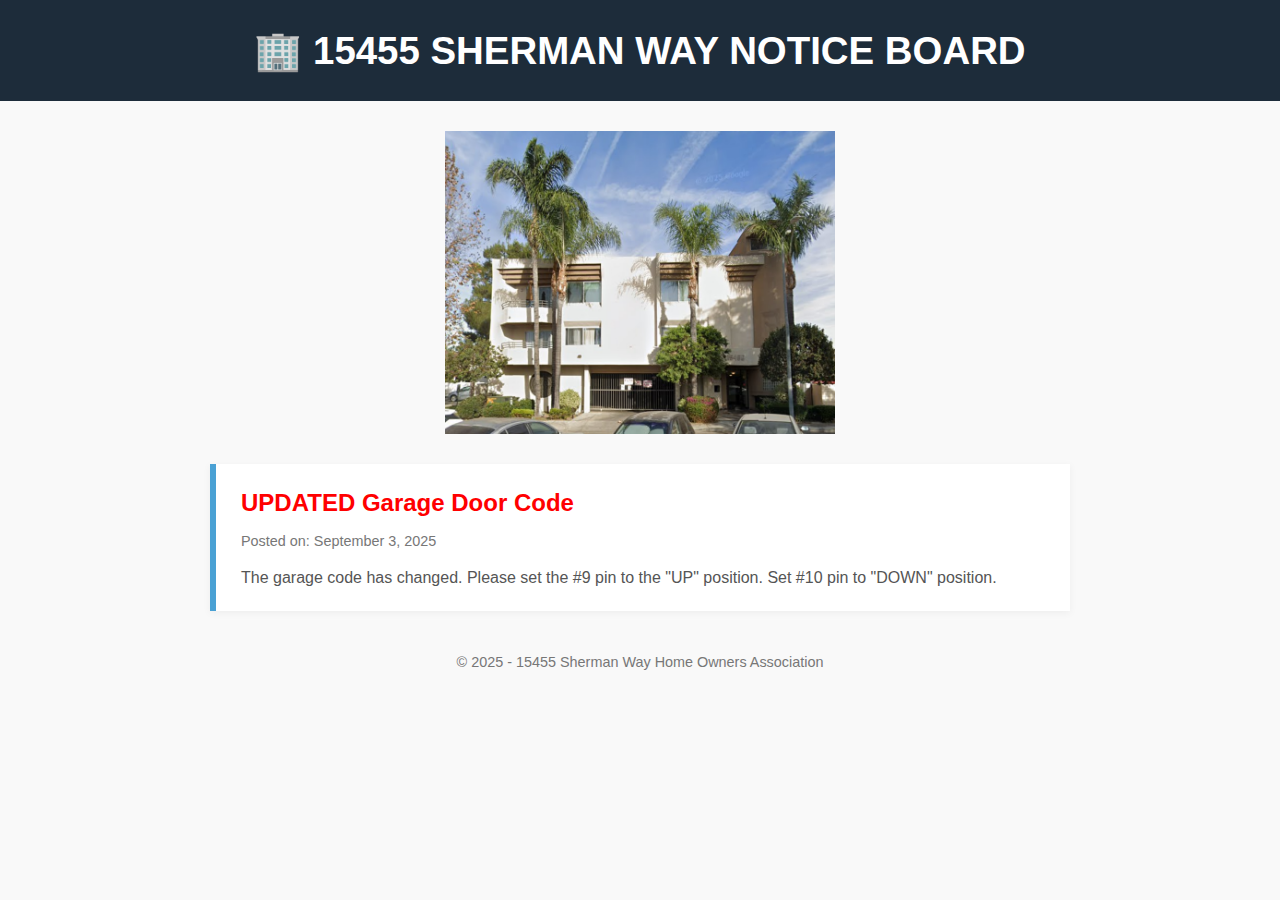
<file: index.html>
<!DOCTYPE html>
<html lang="en">
<head>
  <meta charset="UTF-8">
  <meta name="viewport" content="width=device-width, initial-scale=1">
  <link rel="stylesheet" href="./styles.css">
  <title>15455 Sherman Way Notice Board</title>
  
</head>
<body>

  <header>
    <h1>🏢 15455 Sherman Way Notice Board</h1>
  </header>


  <div class="container">
    <img src="./assets/building.png" alt="Exterior 15455 sherman way apartment building. A beige three story apartment complex with palm trees.">
  </div>


  <div class="container">
    <div class="notice">
      <h2 style="color: red;">UPDATED Garage Door Code</h2>
      <div class="date">Posted on: September 3, 2025</div>
      <p>The garage code has changed. Please set the #9 pin to the "UP" position. Set #10 pin to "DOWN" position.</p>
    </div>

    <!-- <div class="notice">
      <h2>Annual General Meeting (AGM)</h2>
      <div class="date">Posted on: August 30, 2025</div>
      <p>The AGM will be held in the community hall on September 10 at 6:00 PM. All residents are encouraged to attend.</p>
    </div> -->

    <!-- Add more notices below -->
    <!-- Example:
    <div class="notice">
      <h2>Notice Title</h2>
      <div class="date">Posted on: Date</div>
      <p>Notice content goes here.</p>
    </div>
    -->

  </div>

  <footer>
    &copy; 2025 - 15455 Sherman Way Home Owners Association
  </footer>

</body>
</html>
</file>
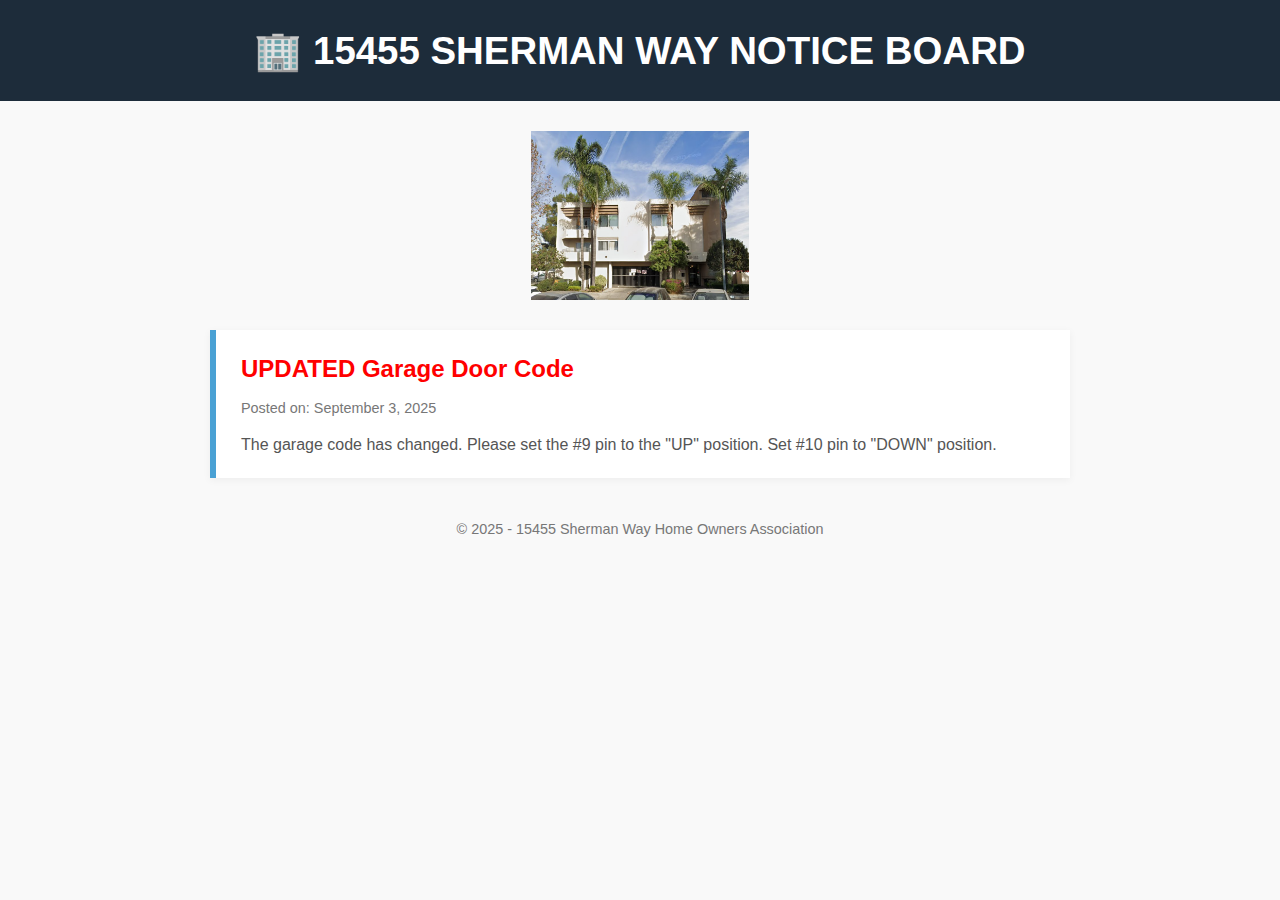
<file: 15455 Website/index.html>
<!DOCTYPE html>
<html lang="en">
<head>
  <meta charset="UTF-8">
  <meta name="viewport" content="width=device-width, initial-scale=1">
  <link rel="stylesheet" href="./styles.css">
  <title>15455 Sherman Way Notice Board</title>
  
</head>
<body>

  <header>
    <h1>🏢 15455 Sherman Way Notice Board</h1>
  </header>


  <div class="container">
    <img src="./assets/building.png" alt="Exterior 15455 sherman way apartment building. A beige three story apartment complex with palm trees.">
  </div>


  <div class="container">
    <div class="notice">
      <h2 style="color: red;">UPDATED Garage Door Code</h2>
      <div class="date">Posted on: September 3, 2025</div>
      <p>The garage code has changed. Please set the #9 pin to the "UP" position. Set #10 pin to "DOWN" position.</p>
    </div>

    <!-- <div class="notice">
      <h2>Annual General Meeting (AGM)</h2>
      <div class="date">Posted on: August 30, 2025</div>
      <p>The AGM will be held in the community hall on September 10 at 6:00 PM. All residents are encouraged to attend.</p>
    </div> -->

    <!-- Add more notices below -->
    <!-- Example:
    <div class="notice">
      <h2>Notice Title</h2>
      <div class="date">Posted on: Date</div>
      <p>Notice content goes here.</p>
    </div>
    -->

  </div>

  <footer>
    &copy; 2025 - 15455 Sherman Way Home Owners Association
  </footer>

</body>
</html>
</file>
<file: styles.css>
/* Reset & Base Styles */
* {
  margin: 0;
  padding: 0;
  box-sizing: border-box;
}
body {
  font-family: 'Helvetica Neue', Helvetica, Arial, sans-serif;
  background-color: #f9f9f9;
  color: #333;
  line-height: 1.6;
}
a {
  color: inherit;
  text-decoration: none;
}
ul {
  list-style: none;
}

/* Header */
header {
  background-color: #1d2c3a;
  color: #fff;
  padding: 20px;
  text-align: center;
}
header h1 {
  font-size: 2.4rem;
  font-weight: bold;
  text-transform: uppercase;
}

/* Navigation Bar (if added later) */
.navbar {
  display: flex;
  justify-content: center;
  gap: 30px;
  background-color: #1d2c3a;
  padding: 10px 0;
}
.navbar a {
  color: #fff;
  font-size: 1rem;
  padding: 8px 12px;
}
.navbar a:hover {
  background-color: #2e3e52;
  border-radius: 4px;
}

/* Notice Container */
.container {
  max-width: 900px;
  margin: 30px auto;
  padding: 0 20px;
}

.container img {
  display: block;  
  max-width: 50%;
  margin: 30px auto;
  padding: 0 20px;
}

/* Individual Notice Styling */
.notice {
  background-color: #fff;
  border-left: 6px solid #4aa1d4;
  margin-bottom: 25px;
  padding: 20px 25px;
  box-shadow: 0 2px 8px rgba(0, 0, 0, 0.05);
  transition: transform 0.2s, box-shadow 0.2s;
}
.notice:hover {
  transform: translateY(-3px);
  box-shadow: 0 4px 12px rgba(0,0,0,0.1);
}
.notice h2 {
  font-size: 1.5rem;
  margin-bottom: 8px;
  color: #1d2c3a;
}
.notice .date {
  font-size: 0.9rem;
  color: #777;
  margin-bottom: 12px;
}
.notice p {
  font-size: 1rem;
  color: #555;
}


/* Button (e.g. link to a notice detail or more info) */
button, .btn {
  background-color: #4aa1d4;
  color: #fff;
  border: none;
  padding: 12px 20px;
  font-size: 1rem;
  border-radius: 4px;
  cursor: pointer;
  transition: background-color 0.2s;
}
button:hover, .btn:hover {
  background-color: #3b8cb4;
}

/* Footer */
footer {
  text-align: center;
  margin: 40px 0 20px;
  color: #777;
  font-size: 0.9rem;
}

/* Responsive Adjustments */
@media (max-width: 600px) {
  header h1 {
    font-size: 1.8rem;
  }
  .container {
    padding: 0 15px;
  }
  .notice h2 {
    font-size: 1.3rem;
  }
}
</file>
<file: 15455 Website/styles.css>
/* Reset & Base Styles */
* {
  margin: 0;
  padding: 0;
  box-sizing: border-box;
}
body {
  font-family: 'Helvetica Neue', Helvetica, Arial, sans-serif;
  background-color: #f9f9f9;
  color: #333;
  line-height: 1.6;
}
a {
  color: inherit;
  text-decoration: none;
}
ul {
  list-style: none;
}

/* Header */
header {
  background-color: #1d2c3a;
  color: #fff;
  padding: 20px;
  text-align: center;
}
header h1 {
  font-size: 2.4rem;
  font-weight: bold;
  text-transform: uppercase;
}

/* Navigation Bar (if added later) */
.navbar {
  display: flex;
  justify-content: center;
  gap: 30px;
  background-color: #1d2c3a;
  padding: 10px 0;
}
.navbar a {
  color: #fff;
  font-size: 1rem;
  padding: 8px 12px;
}
.navbar a:hover {
  background-color: #2e3e52;
  border-radius: 4px;
}

/* Notice Container */
.container {
  max-width: 900px;
  margin: 30px auto;
  padding: 0 20px;
}

.container img {
  display: block;  
  max-width: 30%;
  margin: 30px auto;
  padding: 0 20px;
}

/* Individual Notice Styling */
.notice {
  background-color: #fff;
  border-left: 6px solid #4aa1d4;
  margin-bottom: 25px;
  padding: 20px 25px;
  box-shadow: 0 2px 8px rgba(0, 0, 0, 0.05);
  transition: transform 0.2s, box-shadow 0.2s;
}
.notice:hover {
  transform: translateY(-3px);
  box-shadow: 0 4px 12px rgba(0,0,0,0.1);
}
.notice h2 {
  font-size: 1.5rem;
  margin-bottom: 8px;
  color: #1d2c3a;
}
.notice .date {
  font-size: 0.9rem;
  color: #777;
  margin-bottom: 12px;
}
.notice p {
  font-size: 1rem;
  color: #555;
}


/* Button (e.g. link to a notice detail or more info) */
button, .btn {
  background-color: #4aa1d4;
  color: #fff;
  border: none;
  padding: 12px 20px;
  font-size: 1rem;
  border-radius: 4px;
  cursor: pointer;
  transition: background-color 0.2s;
}
button:hover, .btn:hover {
  background-color: #3b8cb4;
}

/* Footer */
footer {
  text-align: center;
  margin: 40px 0 20px;
  color: #777;
  font-size: 0.9rem;
}

/* Responsive Adjustments */
@media (max-width: 600px) {
  header h1 {
    font-size: 1.8rem;
  }
  .container {
    padding: 0 15px;
  }
  .notice h2 {
    font-size: 1.3rem;
  }
}
</file>
